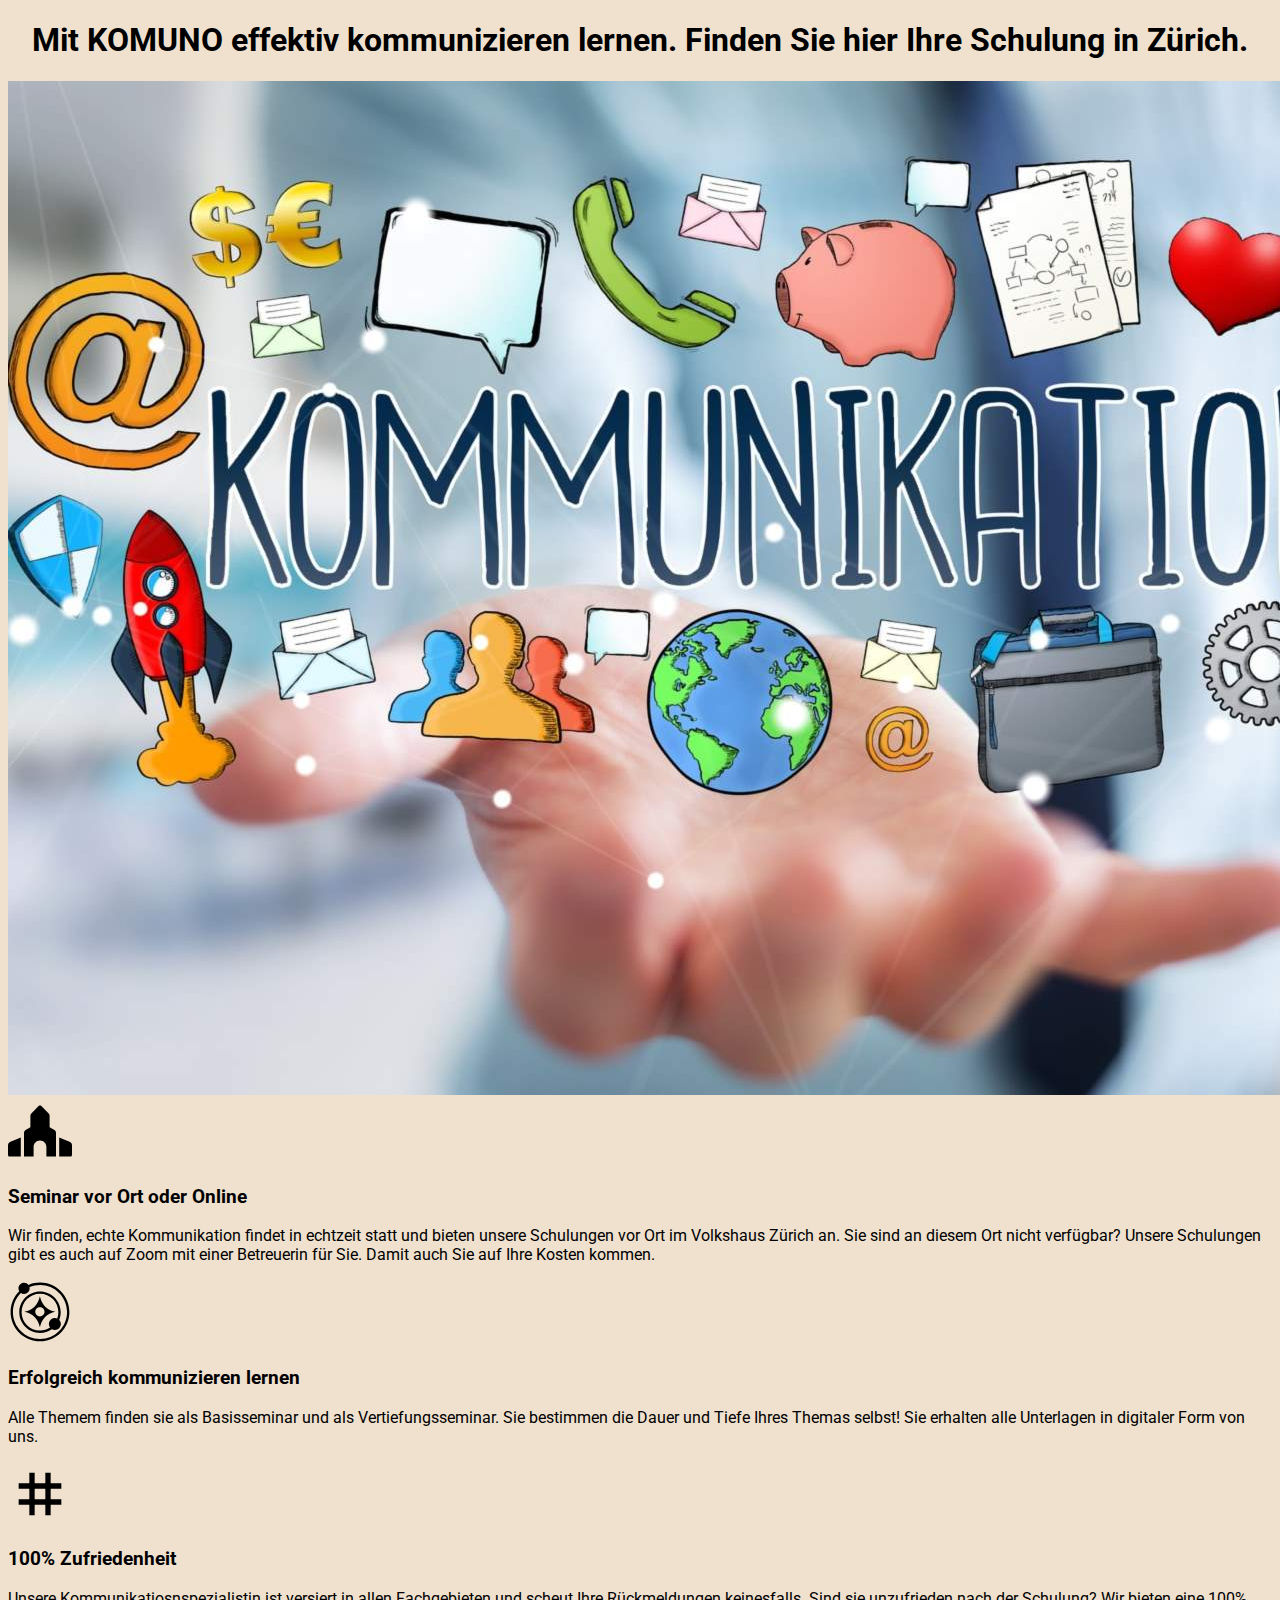
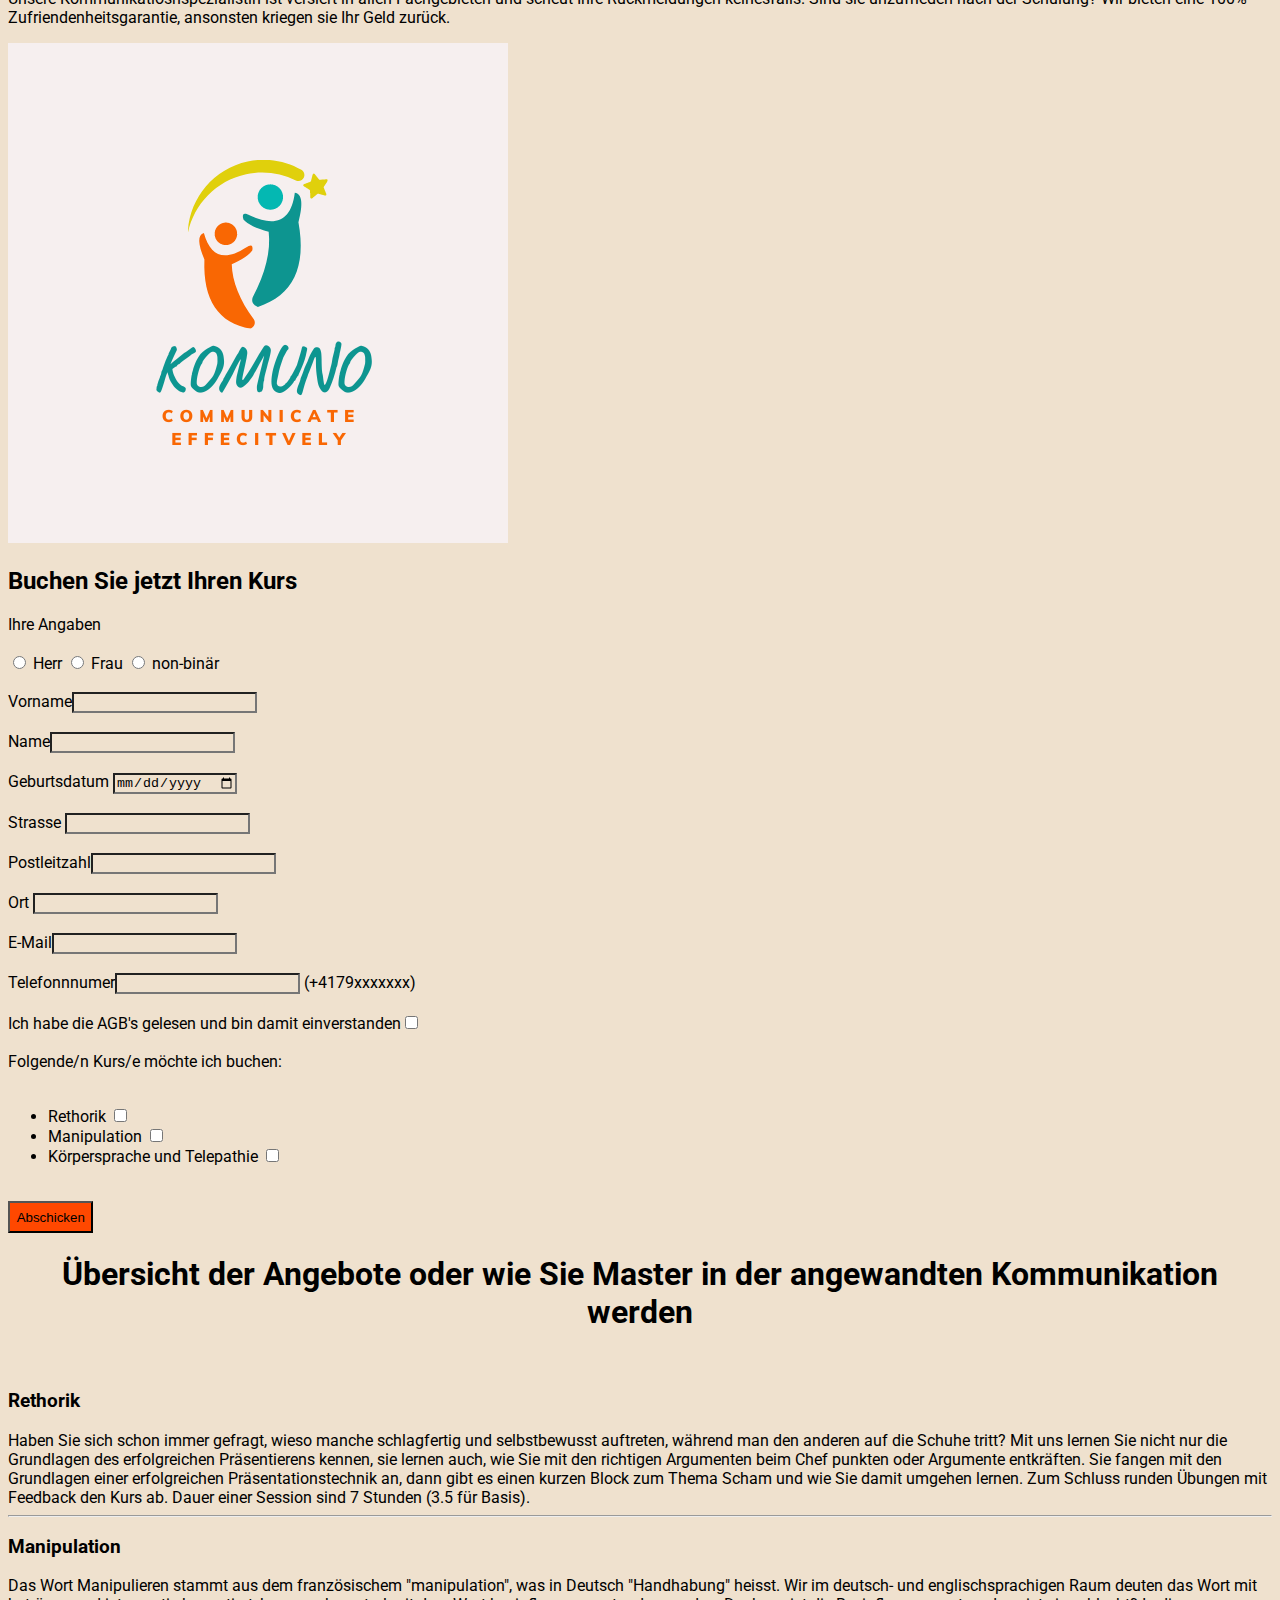
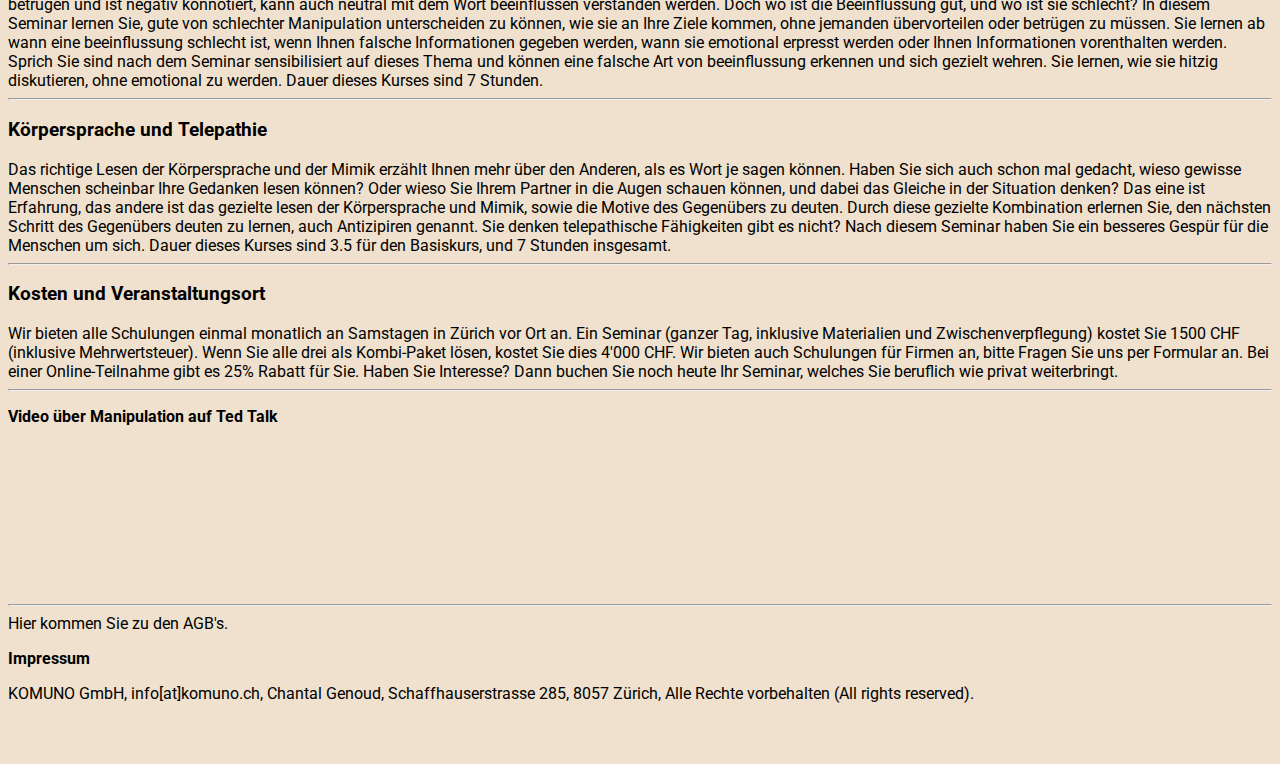
<file: languagecourse/index.html>
<!DOCTYPE html>

<html lang="de">
<head>
  <meta charset="UTF-8">
  <meta name="viewport" content="width=device-width, initial-scale=1.0">
  <title>Effektiv kommunzieren mit KOMUNO</title>

  <!-- Hier kommt Bootstrap 5 aus der Cloud-->
  <link rel="stylesheet" href="https://stackpath.bootstrapcdn.com/bootstrap/5.0.0-alpha1/css/bootstrap.min.css" integrity="sha384-r4NyP46KrjDleawBgD5tp8Y7UzmLA05oM1iAEQ17CSuDqnUK2+k9luXQOfXJCJ4I" crossorigin="anonymous">
  <script src="https://cdn.jsdelivr.net/npm/popper.js@1.16.0/dist/umd/popper.min.js" integrity="sha384-Q6E9RHvbIyZFJoft+2mJbHaEWldlvI9IOYy5n3zV9zzTtmI3UksdQRVvoxMfooAo" crossorigin="anonymous"></script>
  <script src="https://stackpath.bootstrapcdn.com/bootstrap/5.0.0-alpha1/js/bootstrap.min.js" integrity="sha384-oesi62hOLfzrys4LxRF63OJCXdXDipiYWBnvTl9Y9/TRlw5xlKIEHpNyvvDShgf/" crossorigin="anonymous"></script>

  <!--Hier kommt das externe CSS-->
  <link href="stylesheet.css" rel=stylesheet>

  <!--Hier kommt das extern JavaScript-->
  <script src="javascript.js"></script>

  <!--Hier kommt ROBOTO ein Google font-->
  <link rel="preconnect" href="https://fonts.googleapis.com">
<link rel="preconnect" href="https://fonts.gstatic.com" crossorigin>
<link href="https://fonts.googleapis.com/css2?family=Roboto:ital,wght@0,100;0,400;0,700;0,900;1,100;1,300;1,400;1,500;1,700;1,900&display=swap" rel="stylesheet">

</head>
<body>

<div class="title">
  <div class="row">
    <div class="col-sm-12 p-4">
      <h1>Mit KOMUNO effektiv kommunizieren lernen. Finden Sie hier Ihre Schulung in Zürich.</h1> <!--wieso übernimmt es das css center nicht?-->
    </div>
  </div>
</div>

<!-- Hier das Moodbild-->

<div class="moodpicture">
  <div class="row">
      <div class="col-sm-12 p-5">
              <img src="moodpicture2.jpg"  alt="Dank KOMUNO effektiv kommunizieren lernen" class="container full-screen d-flex justify-content center"> <!--class="img-fluid mx-auto d-block">--> <!--wieso ist das nicht mehr responsive und zentriert?-->
      </div>
  </div>
</div>

             
              
<!--Hier kommen die Benefits-->
                <div class="row">
                  <div class="col-sm-4 p-5">
                      <span class="icon m-5"> <!--ICONS-->
                          <svg stroke="currentColor" class="mx-auto d-block" fill="currentColor" stroke-width="0" viewBox="0 0 640 512"  height="4em" width="4em" xmlns="http://www.w3.org/2000/svg"><path d="M620.61 366.55L512 320v192h112c8.84 0 16-7.16 16-16V395.96a32 32 0 0 0-19.39-29.41zM0 395.96V496c0 8.84 7.16 16 16 16h112V320L19.39 366.55A32 32 0 0 0 0 395.96zm464.46-149.28L416 217.6V102.63c0-8.49-3.37-16.62-9.38-22.63L331.31 4.69c-6.25-6.25-16.38-6.25-22.62 0L233.38 80c-6 6-9.38 14.14-9.38 22.63V217.6l-48.46 29.08A31.997 31.997 0 0 0 160 274.12V512h96v-96c0-35.35 28.66-64 64-64s64 28.65 64 64v96h96V274.12c0-11.24-5.9-21.66-15.54-27.44z"></path></svg>
                      </span>
                    <h3>Seminar vor Ort oder Online</h3> 
                    <p>Wir finden, echte Kommunikation findet in echtzeit statt und bieten unsere Schulungen vor Ort im Volkshaus Zürich an. Sie sind an diesem Ort nicht verfügbar? Unsere Schulungen gibt es auch auf Zoom mit einer Betreuerin für Sie. Damit auch Sie auf Ihre Kosten kommen. </p>
                  </div>
                  <div class="col-sm-4 p-5">
                    <span class="icon m-5">
                      <svg stroke="currentColor" class="mx-auto d-block" fill="currentColor" stroke-width="0" viewBox="0 0 512 512" height="4em" width="4em" xmlns="http://www.w3.org/2000/svg"><path d="M256.25 20.656c-32.78 0-64.03 6.79-92.438 19-8.182-10.618-20.994-17.468-35.437-17.468-24.716 0-44.78 20.033-44.78 44.75 0 8.356 2.324 16.18 6.31 22.874-42.638 42.655-69.093 101.49-69.093 166.282 0 129.617 105.823 234.72 235.438 234.72 129.615-.002 234.72-105.103 234.72-234.72 0-129.618-105.105-235.438-234.72-235.438zm0 19.313c119.515 0 216.094 96.607 216.094 216.124s-96.58 216.094-216.094 216.094c-119.515 0-216.813-96.577-216.813-216.094 0-59.568 24.176-113.438 63.22-152.5 7.273 5.113 16.15 8.094 25.718 8.094 24.716 0 44.75-20.034 44.75-44.75 0-3.453-.385-6.804-1.125-10.032C197.91 46 226.396 39.97 256.25 39.97zm-.125 51.81c-91.3 0-165.875 74.575-165.875 165.876 0 91.3 74.576 165.406 165.875 165.406 35.12 0 67.708-10.965 94.5-29.656 7.13 4.23 15.45 6.656 24.344 6.656 26.396 0 47.81-21.384 47.81-47.78 0-12.763-5.005-24.366-13.155-32.938 7.677-19.067 11.906-39.884 11.906-61.688 0-91.3-74.106-165.875-165.405-165.875zm0 19.126c81.2 0 146.78 65.55 146.78 146.75 0 17.833-3.172 34.924-8.967 50.72-5.81-2.513-12.237-3.907-18.97-3.907-26.396 0-47.78 21.414-47.78 47.81 0 10.59 3.454 20.362 9.28 28.283-23.065 15.084-50.66 23.843-80.343 23.843-81.2 0-147.22-65.55-147.22-146.75s66.02-146.75 147.22-146.75zm-1.063 19.625c-7.462 31.99-21.767 62.112-42.906 83.25-21.14 21.14-48.73 32.913-80.72 40.376 31.99 7.462 62.112 21.736 83.25 42.875 21.14 21.14 32.914 48.764 40.376 80.75 7.463-31.986 19.204-59.61 40.344-80.75 21.14-21.138 51.262-35.412 83.25-42.874-32.236-7.428-59.455-19.11-80.72-40.375-21.262-21.263-35.446-51.013-42.873-83.25zm.094 86.564c20.498 0 37.125 16.627 37.125 37.125 0 20.496-16.626 37.124-37.124 37.124-20.497 0-37.125-16.628-37.125-37.125 0-20.5 16.63-37.126 37.126-37.126z"></path></svg>
                    </span>
                    <h3>Erfolgreich kommunizieren lernen</h3>
                    <p>Alle Themem finden sie als Basisseminar und als Vertiefungsseminar. Sie bestimmen die Dauer und Tiefe Ihres Themas selbst! Sie erhalten alle Unterlagen in digitaler Form von uns.</p>
                  </div>
                  <div class="col-sm-4 p-5">
                    <span class="icon m-5">
                      <svg stroke="currentColor" class="mx-auto d-block" fill="none" stroke-width="0" viewBox="0 0 24 24" height="4em" width="4em" xmlns="http://www.w3.org/2000/svg"><path fill-rule="evenodd" clip-rule="evenodd" d="M8 4V8H4V10H8V14H4V16H8V20H10V16H14V20H16V16H20V14H16V10H20V8H16V4H14V8H10V4H8ZM14 14V10H10V14H14Z" fill="currentColor"></path></svg>
                    </span>
                    <h3>100% Zufriedenheit</h3>
                    <p>Unsere Kommunikatiosnspezialistin ist versiert in allen Fachgebieten und scheut Ihre Rückmeldungen keinesfalls. Sind sie unzufrieden nach der Schulung? Wir bieten eine 100% Zufriendenheitsgarantie, ansonsten kriegen sie Ihr Geld zurück.</p>
                  </div>
                </div>
                </div>

<!-- Hier das Logo und nebenan das Formular-->
<div class="logo_form">
  <div class="row">
    <div class="col-sm-4 p-5">
      <img src="KOMUNO.png" alt="komuno logo" class="container full-sreen d-flex justifiy-content left"> <!--Logo Komuno-->
    </div>

    <!-- Hier komtm das Formular-->
    <div class="col-sm-8 pr-5 pt-4 pl-5"> <!--fehlt da noch der div row?-->

      <!-- get für normale Daten (wird in der ULR angezeigt und begrenzt auf 3000 Zeichen), post nur mit server (back end) für sensitive Daten-->

        <h2>Buchen Sie jetzt Ihren Kurs</h2>

        <form action="result.html" onsubmit="return onSubmit();" id="myForm" name="myForm"> <!--Wenn onsubmit, muss type= submit sein unten-->

          <label for="MyForm">Ihre Angaben</label>
          <br>
          <br>

              <!--Bitte nicht nur binär, dafür nur eine Auswahl möglich, sprich Radio-->
            <div>
              <input type="radio" id="male" name="geschlecht"> <!--name="geschlecht" muss identisch sein-->
              <label for="male">Herr</label>

              <input type="radio" id="male" name="geschlecht">
              <label for="female" id="female" name="geschlecht">Frau</label>

              <input type="radio" id="non" name="geschlecht">
              <label for="non">non-binär</label>

            <br>
            <br>  
            <label for="fistName">Vorname</label><input type="text" id="firstName" name="firstName" max="50">
            <br>
            <br>
            <label for="lastName">Name</label><input type="text" id="lastName" name="lastName" maxlength="50">
            <br>
            <br>
            <label for="birthDay">Geburtsdatum</label> <input type="date" id="birthDay">
            <br>
            <br>
            <label for="address">Strasse </label><input type="text" id="address" name="address">
            <br>
            <br>
            <label for="plz">Postleitzahl</label><input type="string" id="plz" minlength="4" maxlength="4">
            <br>
            <br>
            <label for="place">Ort</label> <input type="text" id="place" name="place">
            <br>
            <br>
            <label for="email">E-Mail<input type="email" id="email" name="email">
            <br>
            <br>  
            <label for="number">Telefonnnumer<input type=string" id="number" name="number" minlegth="12" maxlength="12"> <!--dazu noch +41 als standard-->
            </label> (+4179xxxxxxx)
            <br>
            <br>
            
            <!--Da  CHECKBOX muss man statt value .checked nehmen-->
            <label for="agb">Ich habe die AGB's gelesen und bin damit einverstanden<input type="checkbox" id="agb" name="agb"> <!--das geht noch nicht-->
            </label>

            <br>
            <br>
            <!--da auch was noch falsch es kommt immer noch Rethorik-->
            Folgende/n Kurs/e möchte ich buchen:
            <br>
            <br>
              <ul>
                  <li>
                      <label for="kurs1">Rethorik </label><input type="checkbox" id="kurs1" name="kurs1" value="Rethorik">
                  </li>

                  <li>
                    <label for="kurs2">Manipulation </label><input type="checkbox" id="kurs2" name="kurs2" value="Manipulation">
                  </li>

                  <li>
                  <label for="kurs3">Körpersprache und Telepathie </label><input type="checkbox" id="kurs3" name="kurs3" value="Telepathie oder wie man Köpersprache liest">
                </li>
              </ul>
            <br>

            <input type="submit" value="Abschicken">
            <br>
        </form>
    </div> 
  </div>      
 

<!--Hier kommen die Produkte / DL-->

<div class= "row">
  <div class ="col-sm-12 p-5">
    <h1>Übersicht der Angebote oder wie Sie Master in der angewandten Kommunikation werden</h1>
    <br>
    <h3>Rethorik</h3>
    Haben Sie sich schon immer gefragt, wieso manche schlagfertig und selbstbewusst auftreten, während man den anderen auf die Schuhe tritt? Mit uns lernen Sie nicht nur die Grundlagen des erfolgreichen Präsentierens kennen, 
    sie lernen auch, wie Sie mit den richtigen Argumenten beim Chef punkten oder Argumente entkräften. 

    Sie fangen mit den Grundlagen einer erfolgreichen Präsentationstechnik an, dann gibt es einen kurzen Block zum Thema Scham und wie 
    Sie damit umgehen lernen. Zum Schluss runden Übungen mit Feedback den Kurs ab. Dauer einer Session sind 7 Stunden (3.5 für Basis).

    <hr>
    <h3>Manipulation</h3>
    Das Wort Manipulieren stammt aus dem französischem "manipulation", was in Deutsch "Handhabung" heisst. Wir im deutsch- und englischsprachigen Raum
    deuten das Wort mit betrügen und ist negativ konnotiert, kann auch neutral mit dem Wort beeinflussen verstanden werden.

    Doch wo ist die Beeinflussung gut, und wo ist sie schlecht? In diesem Seminar lernen Sie, gute von schlechter Manipulation unterscheiden zu können, wie sie an Ihre Ziele 
    kommen, ohne jemanden übervorteilen oder betrügen zu müssen. Sie lernen ab wann eine beeinflussung schlecht ist, wenn Ihnen falsche Informationen gegeben werden, wann sie emotional
    erpresst werden oder Ihnen Informationen vorenthalten werden. Sprich Sie sind nach dem Seminar sensibilisiert auf dieses Thema und können eine falsche Art von beeinflussung erkennen und sich 
    gezielt wehren. Sie lernen, wie sie hitzig diskutieren, ohne emotional zu werden. Dauer dieses Kurses sind 7 Stunden. 

    <hr>
    <h3>Körpersprache und Telepathie</h3>
    Das richtige Lesen der Körpersprache und der Mimik erzählt Ihnen mehr über den Anderen, als es Wort je sagen können. Haben Sie sich auch schon mal gedacht, wieso gewisse Menschen scheinbar Ihre Gedanken lesen können?
    Oder wieso Sie Ihrem Partner in die Augen schauen können, und dabei das Gleiche in der Situation denken? Das eine ist Erfahrung, das andere ist das gezielte
    lesen der Körpersprache und Mimik, sowie die Motive des Gegenübers zu deuten. Durch diese gezielte Kombination erlernen Sie, den nächsten Schritt des Gegenübers deuten zu lernen, auch Antizipiren genannt. 
    Sie denken telepathische Fähigkeiten gibt es nicht? Nach diesem Seminar haben Sie ein besseres Gespür für die Menschen um sich. Dauer dieses Kurses sind 3.5 für den Basiskurs, und 7 Stunden insgesamt.

    <hr>
    <h3>Kosten und Veranstaltungsort</h3>
    Wir bieten alle Schulungen einmal monatlich an Samstagen in Zürich vor Ort an. Ein Seminar (ganzer Tag, inklusive Materialien und Zwischenverpflegung) kostet Sie 1500 CHF (inklusive Mehrwertsteuer). 
    Wenn Sie alle drei als Kombi-Paket lösen, kostet Sie dies 4'000 CHF. Wir bieten auch Schulungen für Firmen an, bitte Fragen Sie uns per Formular an. Bei einer Online-Teilnahme gibt es 25% Rabatt für Sie. 

    Haben Sie Interesse? Dann buchen Sie noch heute Ihr Seminar, welches Sie beruflich wie privat weiterbringt. 

    <hr>
  </div>  
</div>

<!-- Product
  
  Online Kommunikation, Teams erfolreich führen im Zeiten von Dititalisierung
  - Rethoric and argumenting
mediation seminar
presenation skills
questioning people by socrates
oberserving and anticipating people
 - manipulation and how to use it
 - Körepsprach lesen / Telepathie erlernen
-->




<!-- Hier kommt das VIDEO-->

<div class="tedtalk">
  <div class="row p-5">
      <p><strong>Video über Manipulation auf Ted Talk</p></strong>
      <div clas="col-sm-12">
        <div class="embed-responsive embed-responsive-16by9">
          <iframe src="https://www.youtube.com/embed/QGeHS4jO0X0" alt="Video über Manipulation" title="YouTube video player" frameborder="0" allow="accelerometer; autoplay; clipboard-write; encrypted-media; gyroscope; picture-in-picture" allowfullscreen></iframe>
        </div>
      </div>
  </div>
</div>

<hr>

<!-- Testimonials, wenn Zeit -->
</body>
</html>


<!--AGB's / Impressum-->

<div class="row">
  <div class="col-sm-6 p-4">
      Hier kommen Sie zu den AGB's.
  </div>

  <div class="col-sm-6 p-4">
      <p><strong>Impressum</strong></p>
      <p>KOMUNO GmbH, info[at]komuno.ch, Chantal Genoud, Schaffhauserstrasse 285, 8057 Zürich, Alle Rechte vorbehalten (All rights reserved).</p>
  </div>
</div>
<br>
<br>
</file>
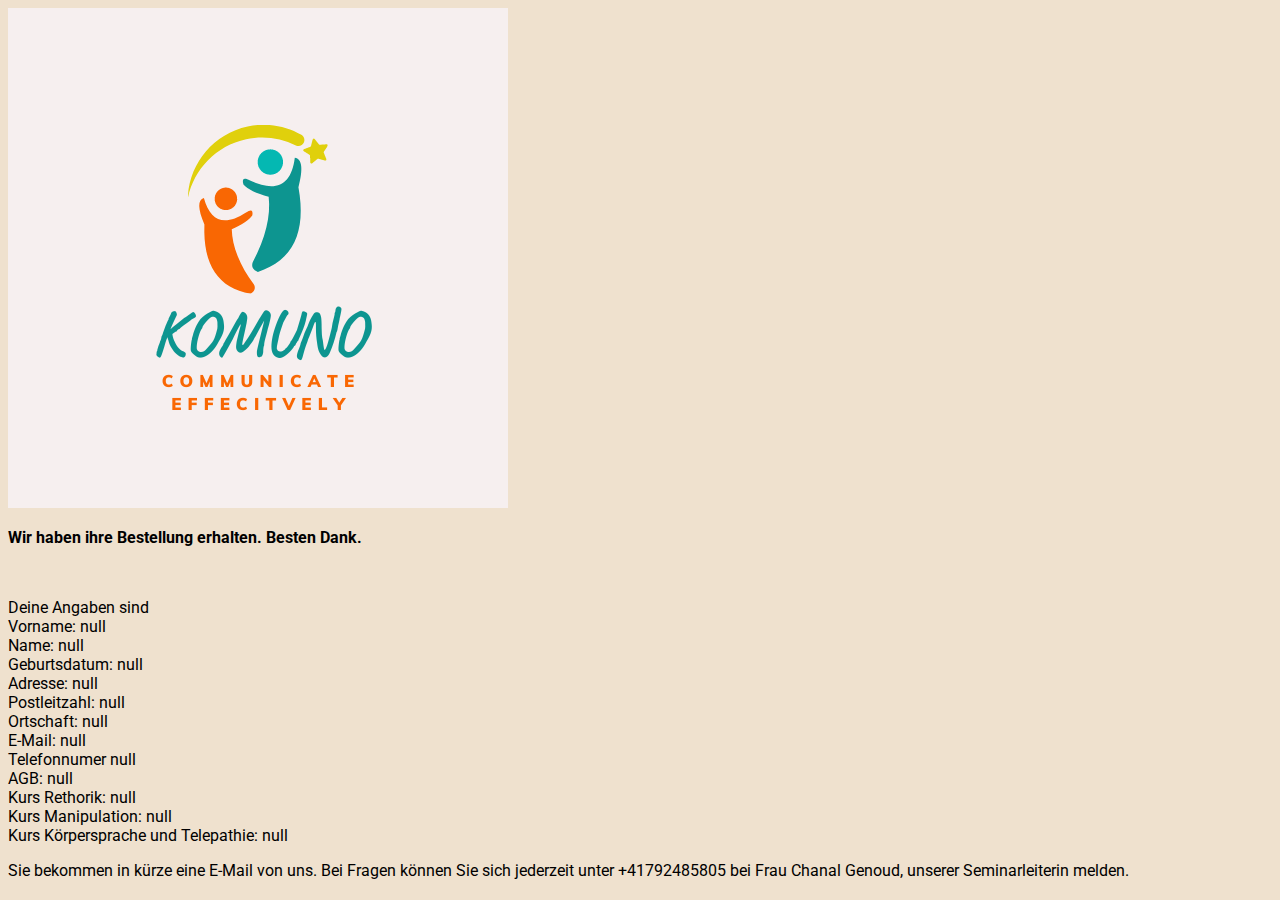
<file: languagecourse/result.html>
<!DOCTYPE html>
<html lang="de">

<head>
    <meta charset="UTF-8">
    <meta http-equiv="X-UA-Compatible" content="IE=edge">
    <meta name="viewport" content="width=device-width, initial-scale=1.0">
    <title>Bestellung erhalten</title>

    <link rel="stylesheet" href="https://stackpath.bootstrapcdn.com/bootstrap/5.0.0-alpha1/css/bootstrap.min.css"
        integrity="sha384-r4NyP46KrjDleawBgD5tp8Y7UzmLA05oM1iAEQ17CSuDqnUK2+k9luXQOfXJCJ4I" crossorigin="anonymous">
    <script src="https://cdn.jsdelivr.net/npm/popper.js@1.16.0/dist/umd/popper.min.js"
        integrity="sha384-Q6E9RHvbIyZFJoft+2mJbHaEWldlvI9IOYy5n3zV9zzTtmI3UksdQRVvoxMfooAo"
        crossorigin="anonymous"></script>
    <script src="https://stackpath.bootstrapcdn.com/bootstrap/5.0.0-alpha1/js/bootstrap.min.js"
        integrity="sha384-oesi62hOLfzrys4LxRF63OJCXdXDipiYWBnvTl9Y9/TRlw5xlKIEHpNyvvDShgf/"
        crossorigin="anonymous"></script>

    <link href="stylesheet.css" rel=stylesheet>

     <!--Hier kommt ROBOTO ein Google font-->
  <link rel="preconnect" href="https://fonts.googleapis.com">
  <link rel="preconnect" href="https://fonts.gstatic.com" crossorigin>
  <link href="https://fonts.googleapis.com/css2?family=Roboto:ital,wght@0,100;0,400;0,700;0,900;1,100;1,300;1,400;1,500;1,700;1,900&display=swap" rel="stylesheet">
</head>

<body>
    <div class="row">
        <div class="col-sm-4 p-5">
            <img src="KOMUNO.png" alt="Dank KOMUNO effektiv kommunizieren lernen"
                class="container full-screen d-flex justify-content center">
        </div>

        <div class="col-sm-8 p-5">
            <p><strong>Wir haben ihre Bestellung erhalten. Besten Dank. </strong></p>
            <br>
           

            <!--Wir nenen die id fritz um zu zeigen, dass es nicht um den Text geht sondern, nur getElementById das Selbe ist-->
            <p id="fritz">Fehlermeldung</p>

            <script>
                const firstName = sessionStorage.getItem("firstName"); //da wird der Wert geholt

                const lastName = sessionStorage.getItem("lastName");

                const birthDay = sessionStorage.getItem("birthDay");

                const address = sessionStorage.getItem("address");

                const plz = sessionStorage.getItem("plz");

                const place = sessionStorage.getItem("place");

                const email = sessionStorage.getItem("email");

                const number = sessionStorage.getItem("number"); 

                const agb = sessionStorage.getItem("agb");

                const kurs1 = sessionStorage.getItem("kurs1"); 

                const kurs2 = sessionStorage.getItem("kurs2"); 

                const kurs3 = sessionStorage.getItem("kurs3"); 

                    document.getElementById("fritz").innerHTML =
                        `Deine Angaben sind <br> 
                        Vorname: ${firstName}<br> 
                        Name: ${lastName}<br>
                        Geburtsdatum: ${birthDay}<br>                    
                        Adresse: ${address}<br> 
                        Postleitzahl: ${plz}<br>
                        Ortschaft: ${place}<br>
                        E-Mail: ${email}<br>
                        Telefonnumer ${number}<br>
                        AGB: ${agb}<br>
                        Kurs Rethorik: ${kurs1}<br>
                        Kurs Manipulation: ${kurs2}<br>
                        Kurs Körpersprache und Telepathie: ${kurs3}`;
    

            </script>

    <p>Sie bekommen in kürze eine E-Mail von uns. Bei Fragen können Sie sich jederzeit
        unter +41792485805 bei Frau Chanal Genoud, unserer Seminarleiterin melden.</p>

        </div>
    </div>
</body>
</html>
</file>
<file: languagecourse/stylesheet.css>
*  {
   background-color: #EFE1CE;
}

body {
font-family: 'Roboto', sans-serif;
}

h1 {
    text-align: center;
}

.icon m-5{
    margin: auto;
}

input[type=submit] {
    background: rgb(255, 72, 0);
    padding: 0.5em;
    border: 2em, solid:
}
</file>
